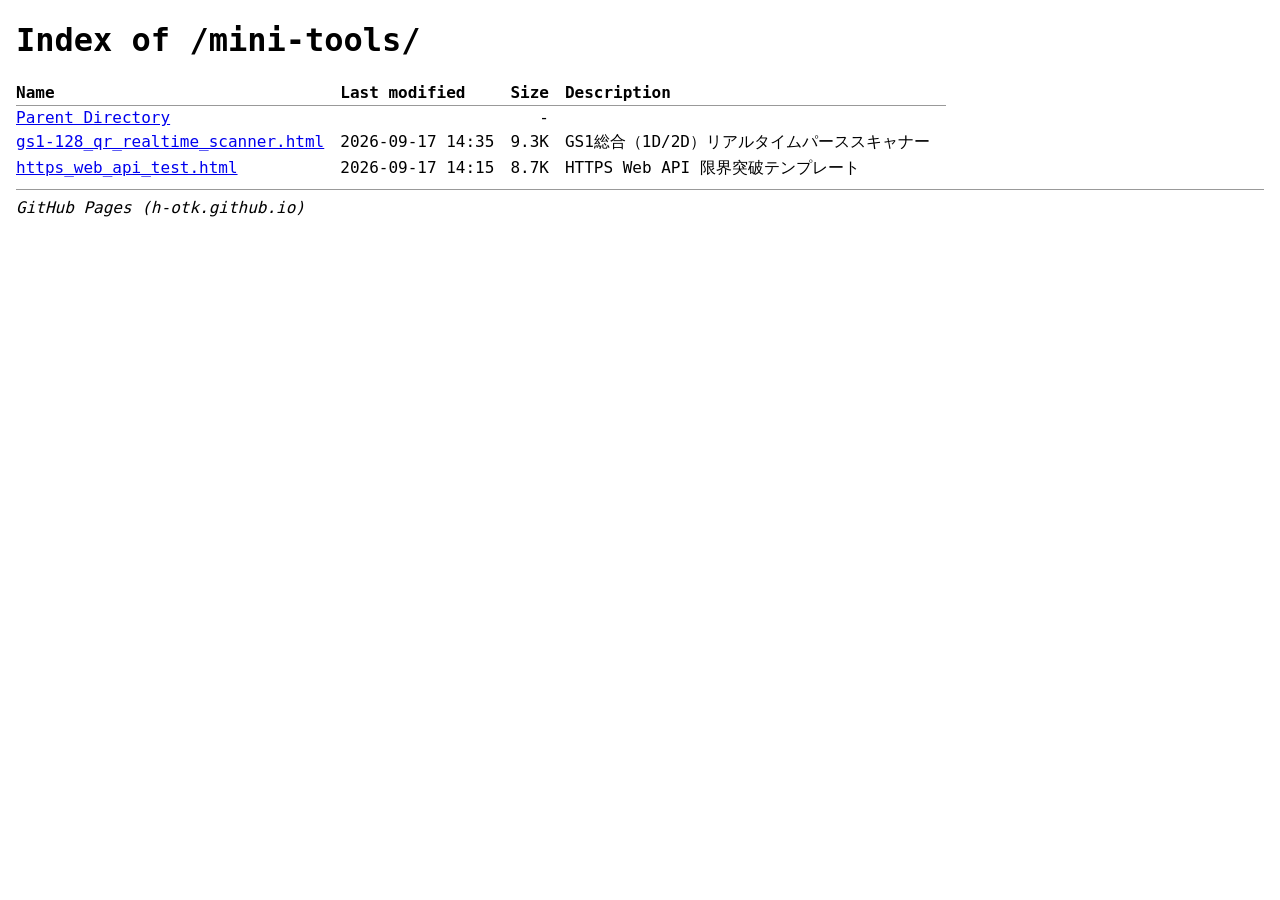
<file: mini-tools/index.html>
<!DOCTYPE html>
<!-- gen_listing.py により自動生成 -->
<html lang="ja">
<head>
  <meta charset="UTF-8">
  <meta name="viewport" content="width=device-width, initial-scale=1.0">
  <title>Index of /mini-tools/</title>
  <style>
    body { font-family: monospace, monospace; margin: 1rem; }
    table { border-collapse: collapse; }
    th, td { padding: 0.15rem 1rem 0.15rem 0; text-align: left; vertical-align: top; }
    th { border-bottom: 1px solid #999999; }
    .r { text-align: right; }
    .wrap { overflow-x: auto; }
    td:first-child { white-space: nowrap; }
    hr { border: none; border-top: 1px solid #999999; }
  </style>
</head>
<body>
  <h1>Index of /mini-tools/</h1>
  <div class="wrap">
  <table>
    <thead><tr><th>Name</th><th>Last modified</th><th class="r">Size</th><th>Description</th></tr></thead>
    <tbody>
      <tr><td><a href="../">Parent Directory</a></td><td></td><td class="r">-</td><td></td></tr>
      <tr><td><a href="gs1-128_qr_realtime_scanner.html">gs1-128_qr_realtime_scanner.html</a></td><td>2026-09-17 14:35</td><td class="r">9.3K</td><td>GS1総合（1D/2D）リアルタイムパーススキャナー</td></tr>
      <tr><td><a href="https_web_api_test.html">https_web_api_test.html</a></td><td>2026-09-17 14:15</td><td class="r">8.7K</td><td>HTTPS Web API 限界突破テンプレート</td></tr>
    </tbody>
  </table>
  </div>
  <hr>
  <address>GitHub Pages (h-otk.github.io)</address>
</body>
</html>
</file>
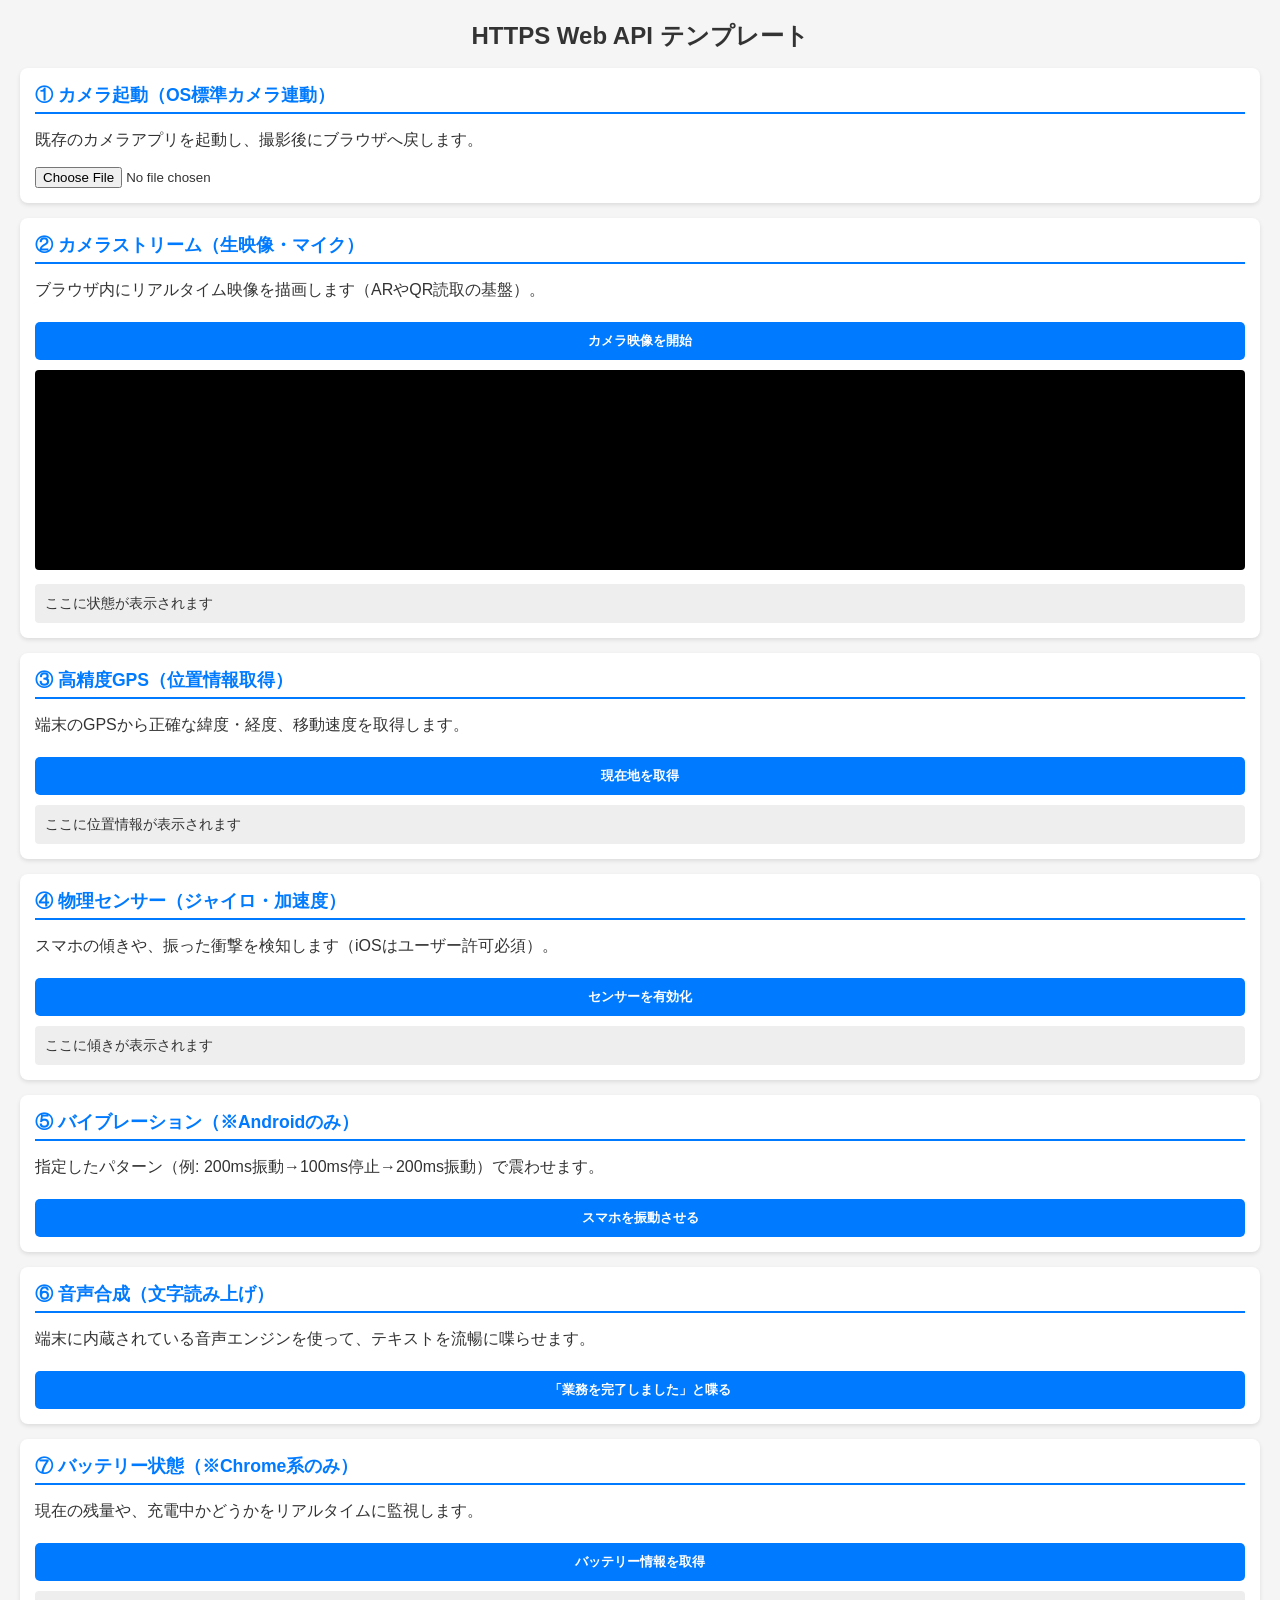
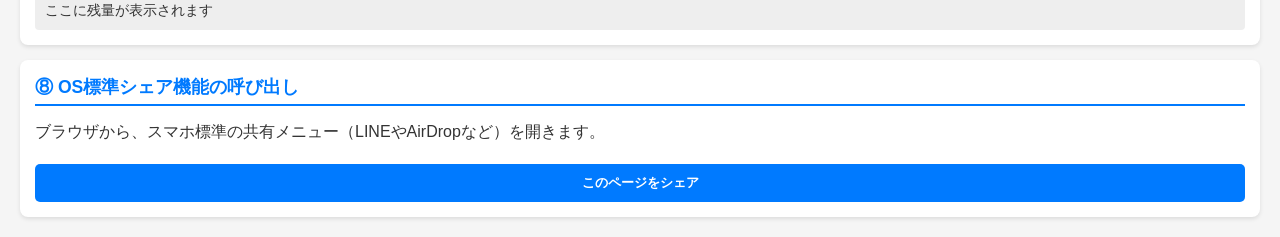
<file: mini-tools/https_web_api_test.html>
<!DOCTYPE html>
<html lang="ja">
<head>
    <meta charset="UTF-8">
    <meta name="viewport" content="width=device-width, initial-scale=1.0">
    <title>HTTPS Web API 限界突破テンプレート</title>
    <style>
        body { font-family: sans-serif; margin: 20px; background: #f5f5f5; color: #333; }
        h1 { font-size: 1.5rem; text-align: center; }
        .card { background: white; padding: 15px; margin-bottom: 15px; border-radius: 8px; box-shadow: 0 2px 4px rgba(0,0,0,0.1); }
        h2 { font-size: 1.1rem; margin-top: 0; color: #007aff; border-bottom: 2px solid #007aff; padding-bottom: 5px; }
        button { background: #007aff; color: white; border: none; padding: 10px 15px; border-radius: 5px; cursor: pointer; font-weight: bold; width: 100%; margin-top: 5px; }
        button:active { background: #0051a8; }
        .output { background: #eee; padding: 10px; margin-top: 10px; border-radius: 4px; font-family: monospace; font-size: 0.9rem; white-space: pre-wrap; word-break: break-all; max-height: 150px; overflow-y: auto; }
        video { width: 100%; max-height: 200px; background: #000; margin-top: 10px; border-radius: 4px; }
    </style>
</head>
<body>

    <h1>HTTPS Web API テンプレート</h1>

    <!-- 1. カメラ・ファイル（インライン起動） -->
    <div class="card">
        <h2>① カメラ起動（OS標準カメラ連動）</h2>
        <p>既存のカメラアプリを起動し、撮影後にブラウザへ戻します。</p>
        <input type="file" accept="image/*" capture="environment" id="camera-file">
    </div>

    <!-- 2. カメラストリーム（リアルタイム映像取得） -->
    <div class="card">
        <h2>② カメラストリーム（生映像・マイク）</h2>
        <p>ブラウザ内にリアルタイム映像を描画します（ARやQR読取の基盤）。</p>
        <button onclick="startStream()">カメラ映像を開始</button>
        <video id="video-stream" autoplay playsinline muted></video>
        <div class="output" id="out-stream">ここに状態が表示されます</div>
    </div>

    <!-- 3. 高精度位置情報（GPS） -->
    <div class="card">
        <h2>③ 高精度GPS（位置情報取得）</h2>
        <p>端末のGPSから正確な緯度・経度、移動速度を取得します。</p>
        <button onclick="getGPS()">現在地を取得</button>
        <div class="output" id="out-gps">ここに位置情報が表示されます</div>
    </div>

    <!-- 4. 各種物理センサー（加速度・ジャイロ・方位） -->
    <div class="card">
        <h2>④ 物理センサー（ジャイロ・加速度）</h2>
        <p>スマホの傾きや、振った衝撃を検知します（iOSはユーザー許可必須）。</p>
        <button onclick="startSensors()">センサーを有効化</button>
        <div class="output" id="out-sensor">ここに傾きが表示されます</div>
    </div>

    <!-- 5. 端末バイブレーション（Android専用） -->
    <div class="card">
        <h2>⑤ バイブレーション（※Androidのみ）</h2>
        <p>指定したパターン（例: 200ms振動→100ms停止→200ms振動）で震わせます。</p>
        <button onclick="vibrate()">スマホを振動させる</button>
    </div>

    <!-- 6. 音声合成（Text-to-Speech） -->
    <div class="card">
        <h2>⑥ 音声合成（文字読み上げ）</h2>
        <p>端末に内蔵されている音声エンジンを使って、テキストを流暢に喋らせます。</p>
        <button onclick="speak()">「業務を完了しました」と喋る</button>
    </div>

    <!-- 7. バッテリー情報（Android/Chrome専用） -->
    <div class="card">
        <h2>⑦ バッテリー状態（※Chrome系のみ）</h2>
        <p>現在の残量や、充電中かどうかをリアルタイムに監視します。</p>
        <button onclick="getBattery()">バッテリー情報を取得</button>
        <div class="output" id="out-battery">ここに残量が表示されます</div>
    </div>

    <!-- 8. Web Share API（OS標準シェア画面） -->
    <div class="card">
        <h2>⑧ OS標準シェア機能の呼び出し</h2>
        <p>ブラウザから、スマホ標準の共有メニュー（LINEやAirDropなど）を開きます。</p>
        <button onclick="shareLink()">このページをシェア</button>
    </div>

    <script>
        // ② カメラストリーム
        async function startStream() {
            const out = document.getElementById('out-stream');
            try {
                const stream = await navigator.mediaDevices.getUserMedia({ video: { facingMode: "environment" }, audio: false });
                document.getElementById('video-stream').srcObject = stream;
                out.textContent = "ストリーム接続成功（背面カメラ）";
            } catch (err) {
                out.textContent = "エラー: " + err.message;
            }
        }

        // ③ 高精度GPS
        function getGPS() {
            const out = document.getElementById('out-gps');
            if (!navigator.geolocation) {
                out.textContent = "このブラウザはGPSに未対応です";
                return;
            }
            out.textContent = "位置情報を測定中...";
            navigator.geolocation.getCurrentPosition(
                (pos) => {
                    out.textContent = `緯度: ${pos.coords.latitude}\n経度: ${pos.coords.longitude}\n精度: ±${pos.coords.accuracy}m`;
                },
                (err) => { out.textContent = "エラー(" + err.code + "): " + err.message; },
                { enableHighAccuracy: true, timeout: 5000, maximumAge: 0 }
            );
        }

        // ④ 物理センサー
        async function startSensors() {
            const out = document.getElementById('out-sensor');
            // iOS 13+ のためのアクセス許可要求
            if (typeof DeviceOrientationEvent.requestPermission === 'function') {
                try {
                    const permission = await DeviceOrientationEvent.requestPermission();
                    if (permission === 'granted') {
                        initSensorListener();
                    } else { out.textContent = "許可が拒否されました"; }
                } catch (err) { out.textContent = "エラー: " + err.message; }
            } else {
                // Androidや古いiOSはそのまま実行
                initSensorListener();
            }
        }

        function initSensorListener() {
            const out = document.getElementById('out-sensor');
            window.addEventListener('deviceorientation', (event) => {
                out.textContent = `左右の傾き(gamma): ${Math.round(event.gamma)}°\n前後の傾き(beta): ${Math.round(event.beta)}°\n方角(alpha): ${Math.round(event.alpha)}°`;
            });
        }

        // ⑤ バイブレーション
        function vibrate() {
            if (navigator.vibrate) {
                navigator.vibrate([200, 100, 200]); // 振動-休憩-振動
            } else {
                alert("このブラウザ/OSはバイブレーションに対応していません（iOS不可）");
            }
        }

        // ⑥ 音声合成
        function speak() {
            if ('speechSynthesis' in window) {
                const uttr = new SpeechSynthesisUtterance("業務を完了しました。データを送信します。");
                uttr.lang = "ja-JP";
                window.speechSynthesis.speak(uttr);
            } else {
                alert("音声合成に対応していません");
            }
        }

        // ⑦ バッテリー情報
        async function getBattery() {
            const out = document.getElementById('out-battery');
            if (navigator.getBattery) {
                const battery = await navigator.getBattery();
                out.textContent = `充電中: ${battery.charging ? 'はい' : 'いいえ'}\n残量: ${battery.level * 100}%`;
            } else {
                out.textContent = "このブラウザはバッテリーAPIに対応していません（iOS Safari等不可）";
            }
        }

        // ⑧ OS標準シェア
        async function shareLink() {
            if (navigator.share) {
                try {
                    await navigator.share({
                        title: 'HTTPS限界テンプレート',
                        text: 'ブラウザ標準機能のテストページです。',
                        url: window.location.href
                    });
                } catch (err) { console.log("シェアキャンセル、またはエラー"); }
            } else {
                alert("このブラウザはWeb Share APIに対応していません");
            }
        }
    </script>
</body>
</html>
</file>
